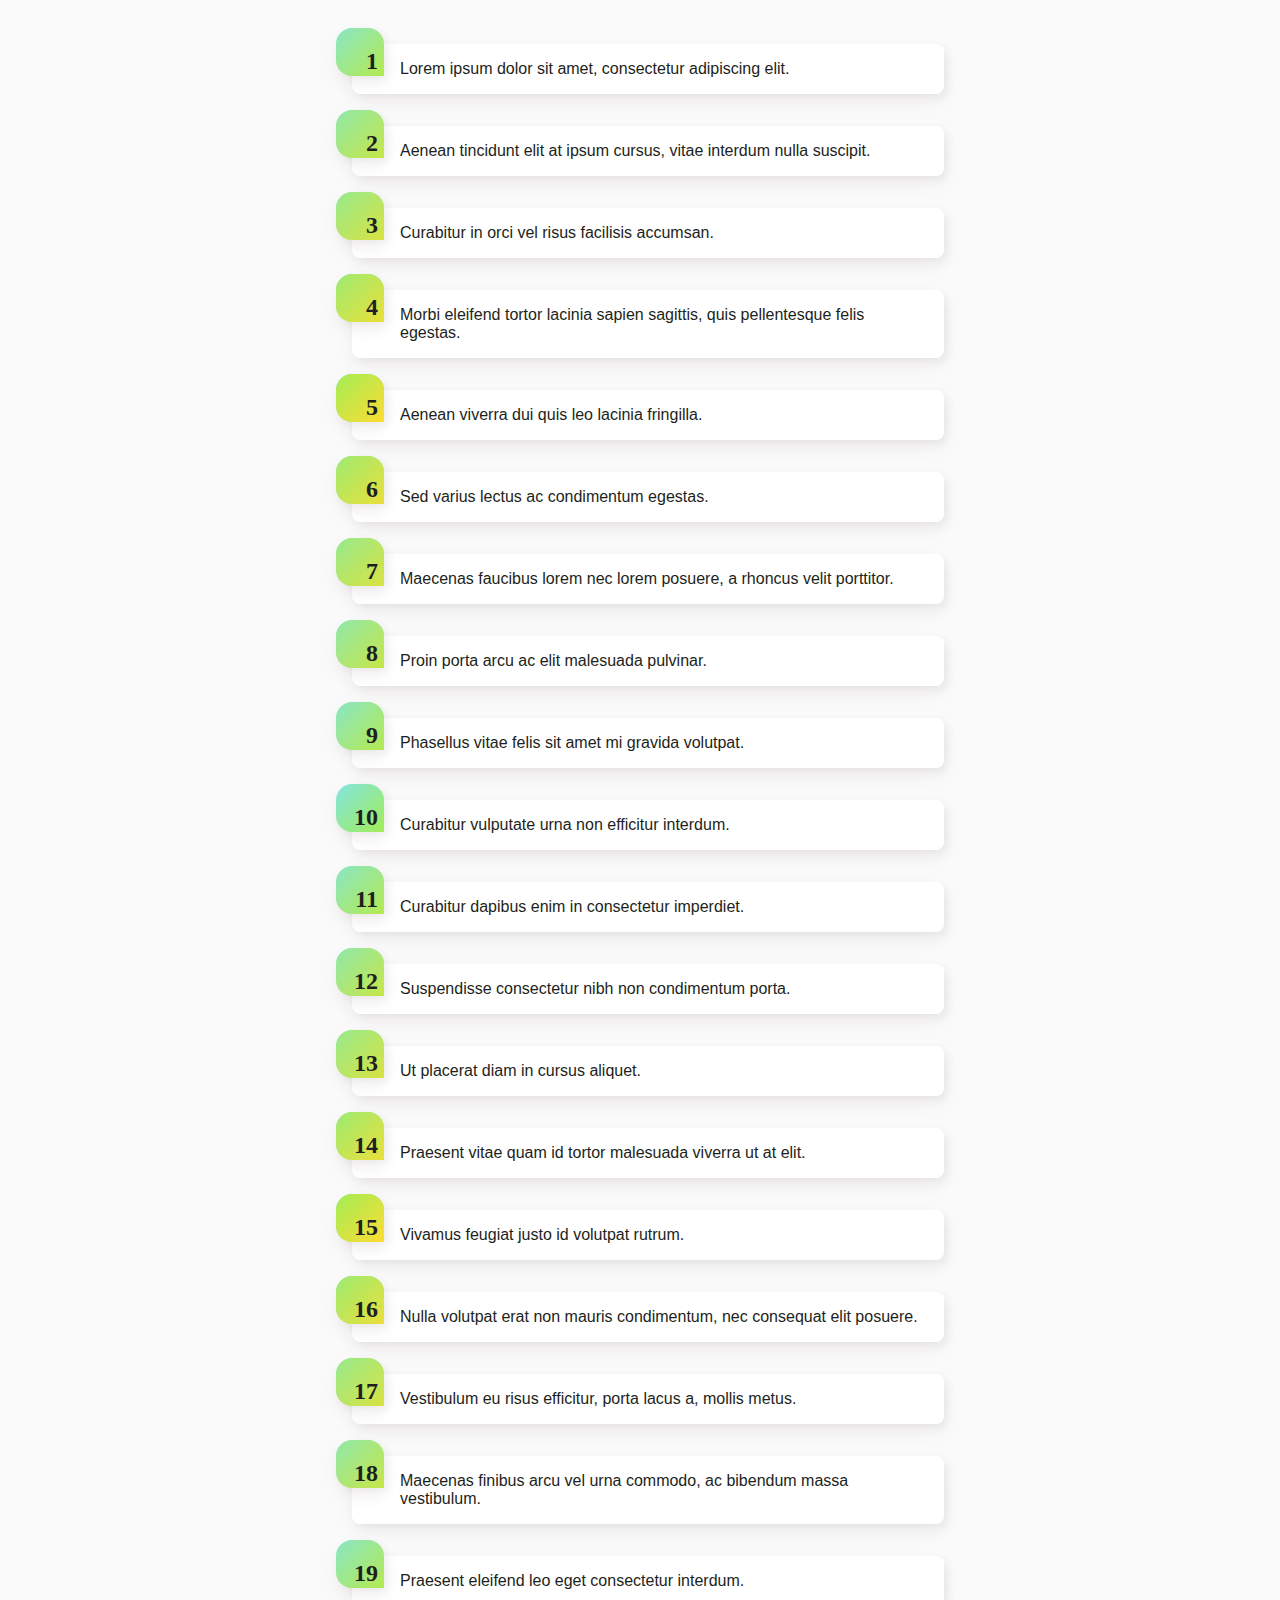
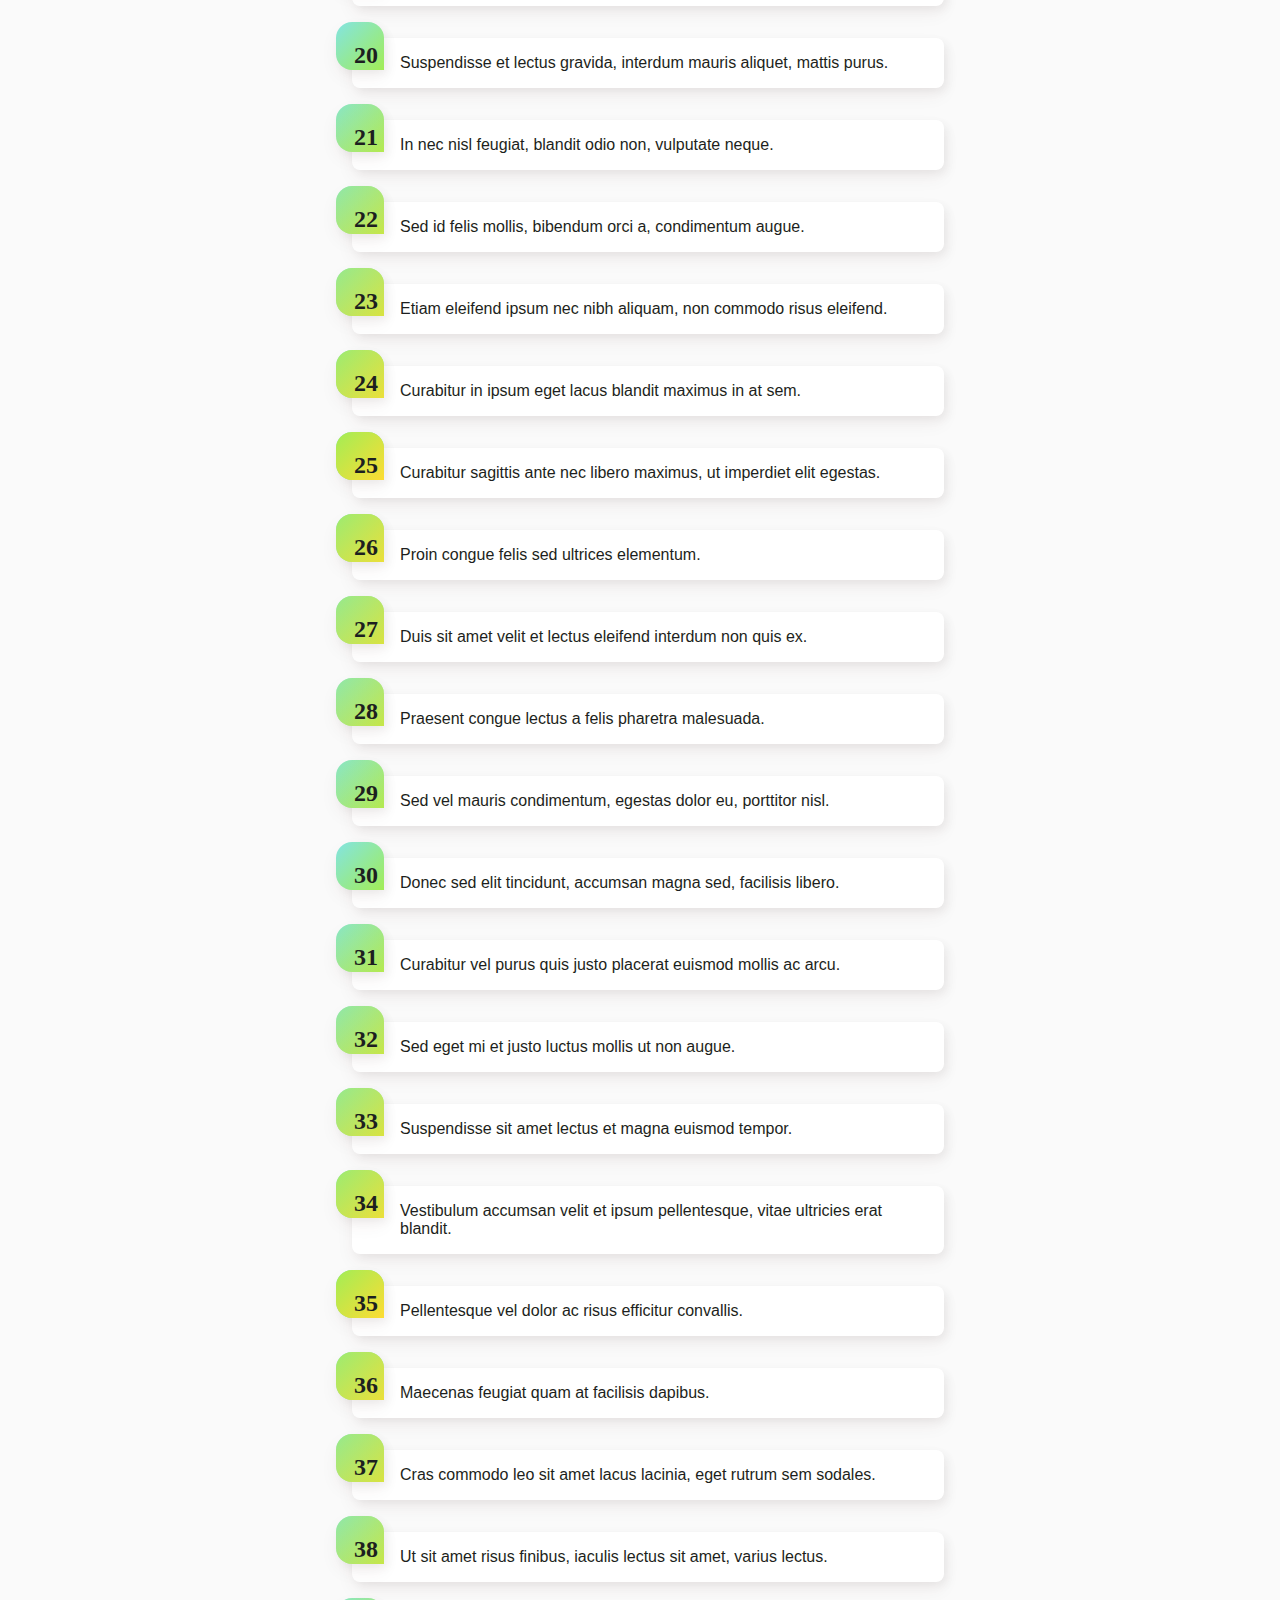
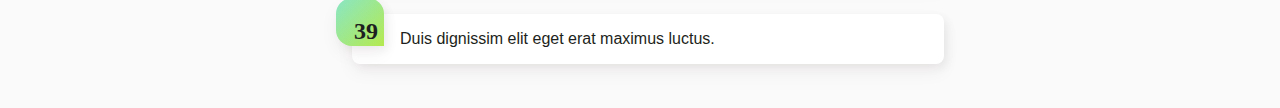
<file: gradient_ordered_list/index.html>
<!DOCTYPE html>
<html lang="en">
<head>
    <meta charset="UTF-8">
    <title>Gradient Ordered List</title>
    <link rel="stylesheet" href="./styles.css" type="text/css">
</head>
<body>
<main>
    <ol class="gradient-list">
        <li>Lorem ipsum dolor sit amet, consectetur adipiscing elit.</li>
        <li>Aenean tincidunt elit at ipsum cursus, vitae interdum nulla suscipit.</li>
        <li>Curabitur in orci vel risus facilisis accumsan.</li>
        <li>Morbi eleifend tortor lacinia sapien sagittis, quis pellentesque felis egestas.</li>
        <li>Aenean viverra dui quis leo lacinia fringilla.</li>
        <li>Sed varius lectus ac condimentum egestas.</li>
        <li>Maecenas faucibus lorem nec lorem posuere, a rhoncus velit porttitor.</li>
        <li>Proin porta arcu ac elit malesuada pulvinar.</li>
        <li>Phasellus vitae felis sit amet mi gravida volutpat.</li>
        <li>Curabitur vulputate urna non efficitur interdum.</li>
        <li>Curabitur dapibus enim in consectetur imperdiet.</li>
        <li>Suspendisse consectetur nibh non condimentum porta.</li>
        <li>Ut placerat diam in cursus aliquet.</li>
        <li>Praesent vitae quam id tortor malesuada viverra ut at elit.</li>
        <li>Vivamus feugiat justo id volutpat rutrum.</li>
        <li>Nulla volutpat erat non mauris condimentum, nec consequat elit posuere.</li>
        <li>Vestibulum eu risus efficitur, porta lacus a, mollis metus.</li>
        <li>Maecenas finibus arcu vel urna commodo, ac bibendum massa vestibulum.</li>
        <li>Praesent eleifend leo eget consectetur interdum.</li>
        <li>Suspendisse et lectus gravida, interdum mauris aliquet, mattis purus.</li>
        <li>In nec nisl feugiat, blandit odio non, vulputate neque.</li>
        <li>Sed id felis mollis, bibendum orci a, condimentum augue.</li>
        <li>Etiam eleifend ipsum nec nibh aliquam, non commodo risus eleifend.</li>
        <li>Curabitur in ipsum eget lacus blandit maximus in at sem.</li>
        <li>Curabitur sagittis ante nec libero maximus, ut imperdiet elit egestas.</li>
        <li>Proin congue felis sed ultrices elementum.</li>
        <li>Duis sit amet velit et lectus eleifend interdum non quis ex.</li>
        <li>Praesent congue lectus a felis pharetra malesuada.</li>
        <li>Sed vel mauris condimentum, egestas dolor eu, porttitor nisl.</li>
        <li>Donec sed elit tincidunt, accumsan magna sed, facilisis libero.</li>
        <li>Curabitur vel purus quis justo placerat euismod mollis ac arcu.</li>
        <li>Sed eget mi et justo luctus mollis ut non augue.</li>
        <li>Suspendisse sit amet lectus et magna euismod tempor.</li>
        <li>Vestibulum accumsan velit et ipsum pellentesque, vitae ultricies erat blandit.</li>
        <li>Pellentesque vel dolor ac risus efficitur convallis.</li>
        <li>Maecenas feugiat quam at facilisis dapibus.</li>
        <li>Cras commodo leo sit amet lacus lacinia, eget rutrum sem sodales.</li>
        <li>Ut sit amet risus finibus, iaculis lectus sit amet, varius lectus.</li>
        <li>Duis dignissim elit eget erat maximus luctus.</li>
    </ol>
</main>
</body>
</html>
</file>
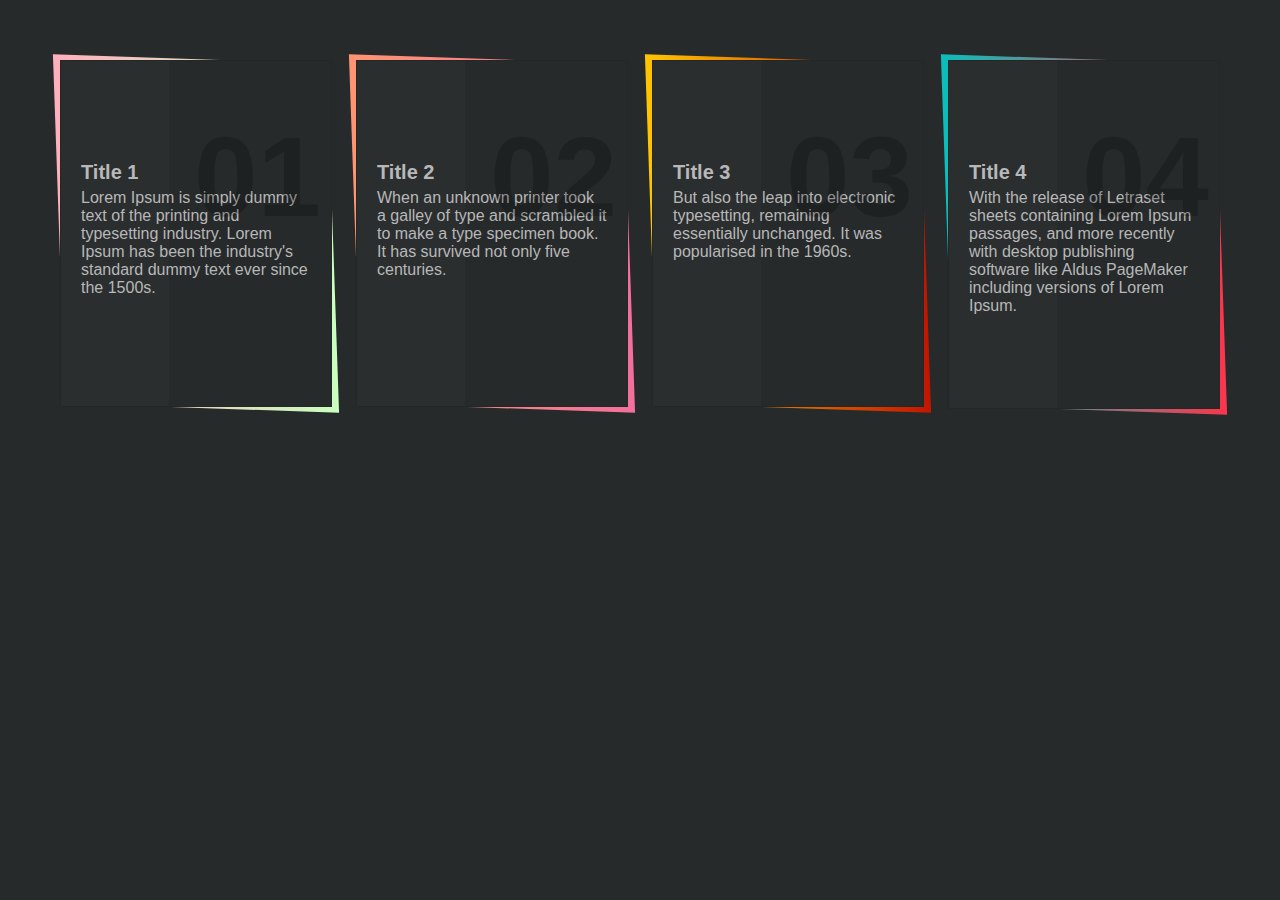
<file: transform_skew_property/index.html>
<!DOCTYPE html>
<html lang="en">
<head>
    <meta charset="UTF-8">
    <title>CodePen Home
        Transfrom Skew Property and nice List styles</title>
    <link rel="stylesheet" href="styles.css" type="text/css">
</head>
<body>
<ul class="tilesWrap">
    <li>
        <h2>01</h2>
        <h3>Title 1</h3>
        <p>
            Lorem Ipsum is simply dummy text of the printing and typesetting
            industry. Lorem Ipsum has been the industry's standard dummy text ever
            since the 1500s.
        </p>
        <button>Read more</button>
    </li>
    <li>
        <h2>02</h2>
        <h3>Title 2</h3>
        <p>
            When an unknown printer took a galley of type and scrambled it to make
            a type specimen book. It has survived not only five centuries.
        </p>
        <button>Read more</button>
    </li>
    <li>
        <h2>03</h2>
        <h3>Title 3</h3>
        <p>
            But also the leap into electronic typesetting, remaining essentially
            unchanged. It was popularised in the 1960s.
        </p>
        <button>Read more</button>
    </li>
    <li>
        <h2>04</h2>
        <h3>Title 4</h3>
        <p>
            With the release of Letraset sheets containing Lorem Ipsum passages,
            and more recently with desktop publishing software like Aldus PageMaker
            including versions of Lorem Ipsum.
        </p>
        <button>Read more</button>
    </li>
</ul>
</body>
</html>
</file>
<file: gradient_ordered_list/styles.css>
@import url(https://fonts.googleapis.com/css?family=Montserrat:900|Raleway:400, 400i, 700, 700i);
/*** FONTS ***/
/*** VARIABLES ***/
/* Colors */
/*** EXTEND ***/
/* box-shadow */
ol.gradient-list > li, ol.gradient-list > li::before {
    box-shadow: 0.25rem 0.25rem 0.6rem rgba(0, 0, 0, 0.05), 0 0.5rem 1.125rem rgba(75, 0, 0, 0.05);
}
/*** STYLE ***/
*, *:before, *:after {
    box-sizing: border-box;
}
html, body {
    margin: 0;
    padding: 0;
}
body {
    background-color: #fafafa;
    color: #1d1f20;
    font-family: "Raleway", sans-serif;
}
main {
    display: block;
    margin: 0 auto;
    max-width: 40rem;
    padding: 1rem;
}
ol.gradient-list {
    counter-reset: gradient-counter;
    list-style: none;
    margin: 1.75rem 0;
    padding-left: 1rem;
}
ol.gradient-list > li {
    background: white;
    border-radius: 0 0.5rem 0.5rem 0.5rem;
    counter-increment: gradient-counter;
    margin-top: 1rem;
    min-height: 3rem;
    padding: 1rem 1rem 1rem 3rem;
    position: relative;
}
ol.gradient-list > li::before, ol.gradient-list > li::after {
    content: "";

    background: linear-gradient(135deg, #83e4e2 0%, #a2ed56 100%);

    height: 3rem;
    width: 3rem;
    border-radius: 1rem 1rem 0 1rem;
    overflow: hidden;

    position: absolute;
    left: -1rem;
    top: -1rem;
}
ol.gradient-list > li::before {
    align-items: flex-end;
    content: counter(gradient-counter);
    color: #1d1f20;
    display: flex;
    font: 900 1.5em/1 "Montserrat";
    justify-content: flex-end;
    padding: 0.125em 0.25em;
    z-index: 1;
}
ol.gradient-list > li:nth-child(10n + 1):before {
    background: linear-gradient(135deg, rgba(162, 237, 86, 0.2) 0%, rgba(253, 220, 50, 0.2) 100%);
}
ol.gradient-list > li:nth-child(10n + 2):before {
    background: linear-gradient(135deg, rgba(162, 237, 86, 0.4) 0%, rgba(253, 220, 50, 0.4) 100%);
}
ol.gradient-list > li:nth-child(10n + 3):before {
    background: linear-gradient(135deg, rgba(162, 237, 86, 0.6) 0%, rgba(253, 220, 50, 0.6) 100%);
}
ol.gradient-list > li:nth-child(10n + 4):before {
    background: linear-gradient(135deg, rgba(162, 237, 86, 0.8) 0%, rgba(253, 220, 50, 0.8) 100%);
}
ol.gradient-list > li:nth-child(10n + 5):before {
    background: linear-gradient(135deg, rgba(162, 237, 86, 1) 0%, rgba(253, 220, 50, 1) 100%);
}
ol.gradient-list > li:nth-child(10n + 6):before {
    background: linear-gradient(135deg, rgba(162, 237, 86, 0.8) 0%, rgba(253, 220, 50, 0.8) 100%);
}
ol.gradient-list > li:nth-child(10n + 7):before {
    background: linear-gradient(135deg, rgba(162, 237, 86, 0.6) 0%, rgba(253, 220, 50, 0.6) 100%);
}
ol.gradient-list > li:nth-child(10n + 8):before {
    background: linear-gradient(135deg, rgba(162, 237, 86, 0.4) 0%, rgba(253, 220, 50, 0.4) 100%);
}
ol.gradient-list > li:nth-child(10n + 9):before {
    background: linear-gradient(135deg, rgba(162, 237, 86, 0.2) 0%, rgba(253, 220, 50, 0.2) 100%);
}
ol.gradient-list > li:nth-child(10n + 10):before {
    background: linear-gradient(135deg, rgba(162, 237, 86, 0) 0%, rgba(253, 220, 50, 0) 100%);
}
ol.gradient-list > li + li {
    margin-top: 2rem;
}
</file>
<file: transform_skew_property/styles.css>
body {
    background: #262a2b;
}
.tilesWrap {
    padding: 0;
    margin: 50px auto;
    list-style: none;
    text-align: center;
}
.tilesWrap li {
    display: inline-block;
    width: 20%;
    min-width: 200px;
    max-width: 230px;
    padding: 80px 20px 40px;
    position: relative;
    vertical-align: top;
    margin: 10px;
    font-family: 'helvetica', sans-serif;
    min-height: 25vh;
    background: #262a2b;
    border: 1px solid #252727;
    text-align: left;
}
.tilesWrap li h2 {
    font-size: 114px;
    margin: 0;
    position: absolute;
    opacity: 0.2;
    top: 50px;
    right: 10px;
    transition: all 0.3s ease-in-out;
}
.tilesWrap li h3 {
    font-size: 20px;
    color: #b7b7b7;
    margin-bottom: 5px;
}
.tilesWrap li p {
    font-size: 16px;
    line-height: 18px;
    color: #b7b7b7;
    margin-top: 5px;
}
.tilesWrap li button {
    background: transparent;
    border: 1px solid #b7b7b7;
    padding: 10px 20px;
    color: #b7b7b7;
    border-radius: 3px;
    position: relative;
    transition: all 0.3s ease-in-out;
    transform: translateY(-40px);
    opacity: 0;
    cursor: pointer;
    overflow: hidden;
}
.tilesWrap li button:before {
    content: '';
    position: absolute;
    height: 100%;
    width: 120%;
    background: #b7b7b7;
    top: 0;
    opacity: 0;
    left: -140px;
    border-radius: 0 20px 20px 0;
    z-index: -1;
    transition: all 0.3s ease-in-out;

}
.tilesWrap li:hover button {
    transform: translateY(5px);
    opacity: 1;
}
.tilesWrap li button:hover {
    color: #262a2b;
}
.tilesWrap li button:hover:before {
    left: 0;
    opacity: 1;
}
.tilesWrap li:hover h2 {
    top: 0;
    opacity: 0.6;
}

.tilesWrap li:before {
    content: '';
    position: absolute;
    top: -2px;
    left: -2px;
    right: -2px;
    bottom: -2px;
    z-index: -1;
    background: #fff;
    transform: skew(2deg, 2deg);
}
.tilesWrap li:after {
    content: '';
    position: absolute;
    width: 40%;
    height: 100%;
    left: 0;
    top: 0;
    background: rgba(255, 255, 255, 0.02);
}
.tilesWrap li:nth-child(1n):before {
    background: #C9FFBF;
    background: linear-gradient(to right, #FFAFBD, #C9FFBF);
}
.tilesWrap li:nth-child(2n):before {
    background: #f2709c;
    background: linear-gradient(to right, #ff9472, #f2709c);
}
.tilesWrap li:nth-child(3n):before {
    background: #c21500;
    background: linear-gradient(to right, #ffc500, #c21500);
}
.tilesWrap li:nth-child(4n):before {
    background: #FC354C;
    background: linear-gradient(to right, #0ABFBC, #FC354C);
}
</file>
